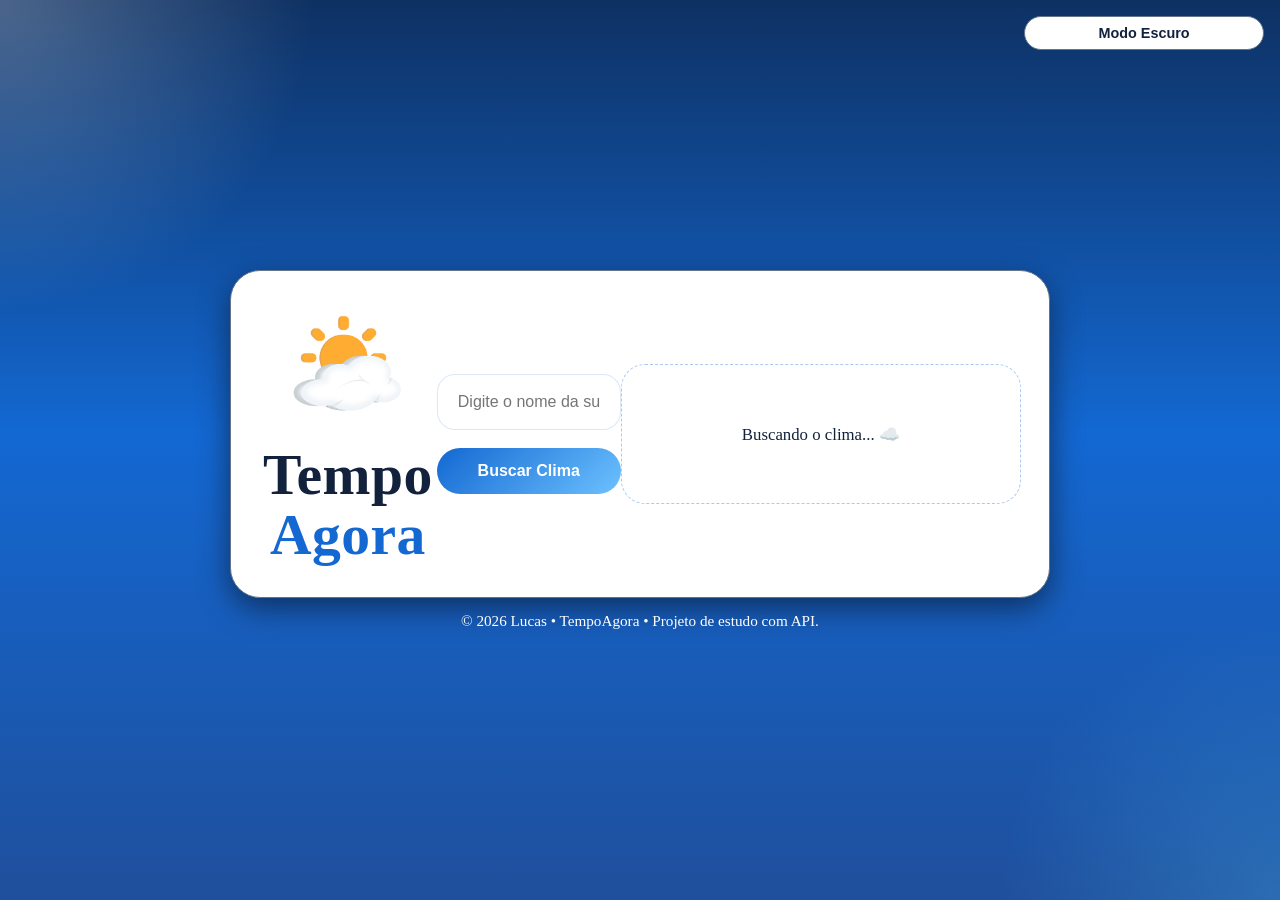
<file: index.html>
<!DOCTYPE html>
<html lang="pt-BR">
<head>
    <meta charset="UTF-8">
    <meta name="viewport" content="width=device-width, initial-scale=1.0">
    <title>Home App CLima</title>
    <link rel="stylesheet" href="css/style.css">
</head>
<body >
    <button id="btn-modo-escuro" onclick="alternarModoEscuro()">Modo Escuro</button>
    <main>
        <h1 id="logo">
            <img src="img/2.png" alt=" Ícone de clima">
            <span class="tempo">Tempo</span>
            <span class="agora">Agora</span>
        </h1>
        
    

       <!-- Tela de busca para o usuário digitar o nome da cidade e buscar o clima -->
<section id="tela-home">

    <input type="text"
    id="cidade"
     placeholder="Digite o nome da sua cidade">

     <button type="button" onclick="buscarClima()">Buscar Clima</button>
</section>

    <!-- Tela de carregamento para mostrar enquanto os dados estão sendo buscados da API -->
<section id="tela-carregamento" +>
    <div class="carregando">
        <p>Buscando o clima... ☁️</p>
    </div>
</section>

    <!-- Tela de resultado para mostrar o clima da cidade buscada -->
<section id="tela-resultado" class="escondido">
     <div id="resultado"></div>
     <button id="btn-voltar" type="button" onclick="voltar()">Voltar</button>
</section>
     </main>

    
     <footer>
         <p>&copy; 2026 Lucas • TempoAgora • Projeto de estudo com API.</p>
     </footer>

    <script src="config/config.js"></script>
    <script src="js/script.js"></script>
</body>
</html>
</file>
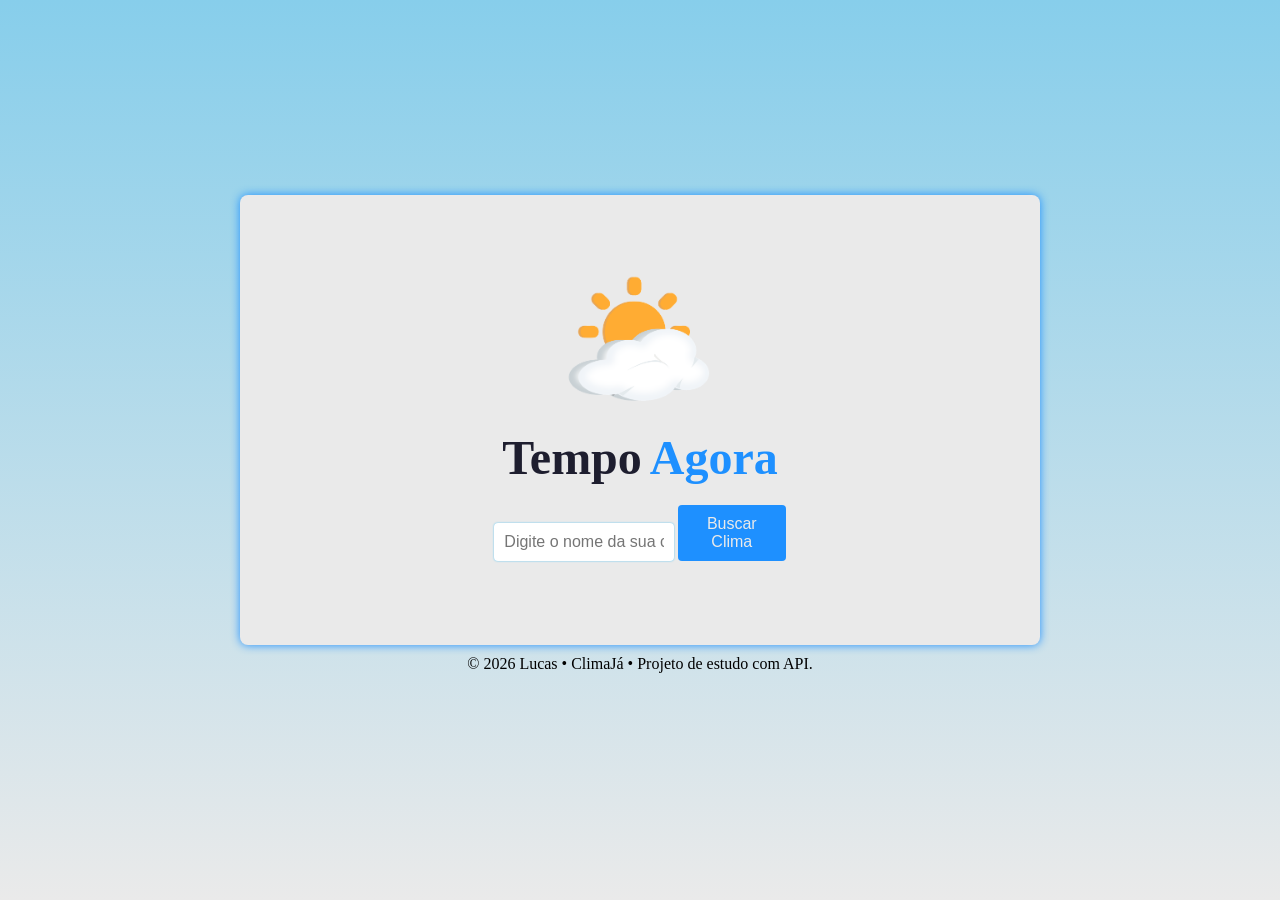
<file: App Clima/index.html>
<!DOCTYPE html>
<html lang="pt-BR">
<head>
    <meta charset="UTF-8">
    <meta name="viewport" content="width=device-width, initial-scale=1.0">
    <title>Home App CLima</title>
    <link rel="stylesheet" href="css/style.css">
</head>
<body>
    <script src="config/config.js"></script>
    <script src="js/script.js"></script>
    
    <main>
        <h1>
            <img src="img/2.png" alt="">
            <span class="tempo">Tempo</span>
            <span class="agora">Agora</span>
        </h1>
        
    

       <!-- Tela de busca para o usuário digitar o nome da cidade e buscar o clima -->
<section id="tela-home">

    <input type="text"
    id="cidade"
     placeholder="Digite o nome da sua cidade">

     <button onclick="buscarClima()">Buscar Clima</button>
</section>

    <!-- Tela de carregamento para mostrar enquanto os dados estão sendo buscados da API -->
<section id="carregamento" class="escondido">

</section>

    <!-- Tela de resultado para mostrar o clima da cidade buscada -->
<section id="tela-resultado" class="escondido">

     <div id="resultado">
     </div>
     <button id="btn-voltar" onclick="voltar()">Voltar</button>

</section>
     </main>

    
     <footer>
         <p>&copy; 2026 Lucas • ClimaJá • Projeto de estudo com API.</p>
     </footer>


</body>
</html>
</file>
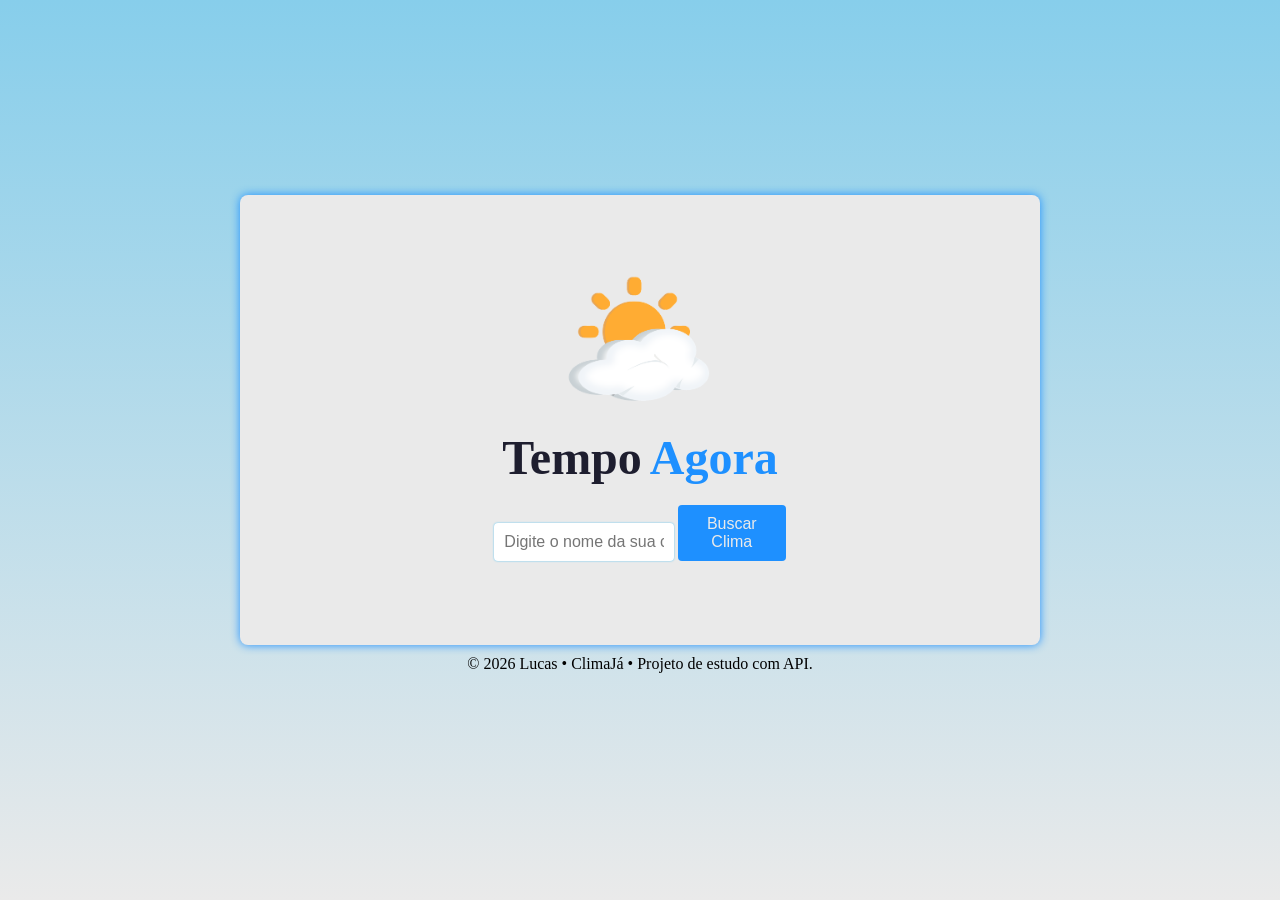
<file: App Clima/html/index.html>
<!DOCTYPE html>
<html lang="pt-BR">
<head>
    <meta charset="UTF-8">
    <meta name="viewport" content="width=device-width, initial-scale=1.0">
    <title>Home App CLima</title>
    <link rel="stylesheet" href="../css/style.css">
</head>
<body>
    <script src="../config/config.js"></script>
    <script src="../js/script.js"></script>
    
    <main>
        <h1>
            <img src="/App Clima/img/2.png" alt="">
            <span class="tempo">Tempo</span>
            <span class="agora">Agora</span>
        </h1>
        
    

       <!-- Tela de busca para o usuário digitar o nome da cidade e buscar o clima -->
<section id="tela-home">

    <input type="text"
    id="cidade"
     placeholder="Digite o nome da sua cidade">

     <button onclick="buscarClima()">Buscar Clima</button>
</section>

    <!-- Tela de carregamento para mostrar enquanto os dados estão sendo buscados da API -->
<section id="carregamento" class="escondido">

</section>

    <!-- Tela de resultado para mostrar o clima da cidade buscada -->
<section id="tela-resultado" class="escondido">

     <div id="resultado">
     </div>
     <button id="btn-voltar" onclick="voltar()">Voltar</button>

</section>
     </main>

    
     <footer>
         <p>&copy; 2026 Lucas • ClimaJá • Projeto de estudo com API.</p>
     </footer>


</body>
</html>
</file>
<file: css/style.css>
@import url('https://fonts.googleapis.com/css2?family=Russo+One&display=swap');


* {
    margin: 0;
    padding: 0;
    box-sizing: border-box;
}


:root {
    /* Fundo do gradiente (do escuro pro claro) */
    --cor0: #0e3163;
    --cor1: #1368d2;
    --cor6: #1f4f9c;
    --cor7: #6cc1ff;

    /* Card */
    --cor4: #ffffff;
    --cor3: #eef6ff;

    /* Texto */
    --cor5: #13223c;
    --cor8: #64748b;

    --font0: 'Russo One', Arial, Helvetica, sans-serif;
    --font1: 'Caveat', cursive;
}

body.modo-escuro {
    --cor0: #0a0f1a;
    --cor1: #294d88;
    --cor6: #1e3a8a;
    --cor7: #2563eb;

    --cor4: #1f2937;
    --cor3: #111827;

    --cor5: #f1f5f9;
    --cor8: #94a3b8;
}
#btn-modo-escuro {
    position: fixed;
    top: 16px;
    right: 16px;
    padding: 8px 16px;
    background: var(--cor4);
    color: var(--cor5);
    border: var(--cor8) 1px solid;
    border-radius: 999px;
    font-size: 0.9rem;
    font-weight: 600;
    cursor: pointer;
    transition: background-color 0.3s ease, color 0.3s ease, border-color 0.3s ease;
}

#btn-modo-escuro:hover {
    background: var(--cor1);
    filter: brightness(1.1);
}

html,
body {
    min-height: 100%;
}

body {
    height: 100vh;
    display: flex;
    flex-direction: column;
    justify-content: center;
    align-items: center;
    padding: 24px;
    background: radial-gradient(circle at top left, rgba(255, 255, 255, 0.25), transparent 20%),
        radial-gradient(circle at bottom right, rgba(79, 195, 247, 0.25), transparent 18%),
        linear-gradient(180deg, var(--cor0) 0%, var(--cor1) 48%, var(--cor6) 100%);
}

::selection {
    background: var(--cor0);
}

main {
    width: min(100%, 820px);
    background: var(--cor4);
    border: 1px solid var(--cor8);
    border-radius: 30px;
    box-shadow: 0 10px 30px var(--cor0);
    padding: 32px 28px;
    display: flex;
    justify-content: center;

}

h1 {
    font-family: var(--font1);
    font-size: clamp(2rem, 4vw, 3rem);
    line-height: 1.05;
    letter-spacing: 0.01em;
    text-align: center;
    color: var(--cor5);
}

img {
    width: 130px;
    height: auto;
    display: block;
    margin: 0 auto 12px;
    transition: transform 0.2s ease, filter 0.2s ease;
    
}

header {
    width: 100%;
}

.tempo,
.agora {
    display: inline-block;
    font-size: 1.1rem;
}

.tempo {
    color: var(--cor5);
    font-size: 1.2em;
}

.agora {
    color: var(--cor1);
    font-size: 1.2em;
}

section {
    width: 100%;
}

#tela-home, #tela-resultado, #tela-carregamento {
    width: 100%;
    display: flex;
    flex-direction: column;
    align-items: center;
    justify-content: center;
    gap: 18px;
}

#tela-home {
    display: flex;
    flex-direction: column;
    align-items: center;
    width: 350px;
}

input {
    width: 100%;
    max-width: 520px;
    padding: 18px 20px;
    border-radius: 18px;
    border: 1px solid rgba(19, 104, 210, 0.15);
    background: rgba(255, 255, 255, 0.95);
    box-shadow: inset 0 0 0 1px rgba(255, 255, 255, 0.65);
    font-size: 1rem;
    color: var(--cor5);
    transition: transform 0.2s ease, border-color 0.2s ease, box-shadow 0.2s ease;
}

input:focus {
    outline: none;
    border-color: var(--cor1);
    box-shadow: 0 0 0 4px rgba(19, 104, 210, 0.12);
    transform: translateY(-1px);
}

button {
    width: min(240px, 100%);
    padding: 14px 24px;
    border: none;
    border-radius: 999px;
    background: linear-gradient(135deg, var(--cor1), var(--cor7));
    color: white;
    font-size: 1rem;
    font-weight: 700;
    cursor: pointer;
    transition: transform 0.18s ease, box-shadow 0.18s ease, filter 0.18s ease;
}

button:hover {
    transform: translateY(-2px);
    box-shadow: 0 18px 30px rgba(19, 104, 210, 0.2);
}

button:active {
    transform: translateY(0);
}

#btn-voltar {
    display: none;
    padding: 12px 20px;
    background: var(--cor4);
    color: var(--cor5);
    border: 1px solid rgba(79, 195, 247, 0.35);
    width: auto;
    min-width: 160px;
}

.carregando {
    min-height: 140px;
    width: 100%;
    max-width: 520px;
    border-radius: 24px;
    background: var(--cor4);
    border: 1px dashed rgba(19, 104, 210, 0.35);
    display: flex;
    align-items: center;
    justify-content: center;
}

.carregando p {
    font-size: 1.05rem;
    color: var(--cor5);
}

.resultado-clima {
    width: 100%;
    max-width: 520px;
    background: var(--cor3);
    border-radius: 26px;
    padding: 28px 26px;
    box-shadow: 0 20px 40px rgba(32, 71, 133, 0.08);
    text-align: left;
    color: var(--cor5);
}

.resultado-clima h2 {
    margin-bottom: 16px;
    font-size: 2rem;
    color: var(--cor5);
}

.resultado-clima p {
    background: var(--cor4);
    margin-bottom: 12px;
    color: var(--cor5);
    font-size: 1rem;
    line-height: 1.7;
}

.card-temperatura {
    display: flex;
    align-items: center;
    gap: 15px;
    background: var(--cor3);
    padding: 18px 22px;
    border-radius: 18px;
    color: var(--cor5);

}

.temp-info {
    display: flex;
    flex-direction: column;
    gap: 6px;

}

.temp-valor {
    font-size: 1.8rem;
    font-weight: 700;

}

.temp-descricao {
    font-size: 1.05rem;
    color: var(--cor5);
}

.label-detalhe {
    font-size: 1.1rem;
    font-weight: 600;
    color: var(--cor5);
}

.valor-detalhe {
    font-size: 1.2rem;
    font-weight: 700;
    color: var(--cor5);
}

.icone-temp {
    font-size: 2.8rem;
}

.resultado-clima .card-temperatura {
    background: var(--cor3);
    border: 1px solid rgba(19, 104, 210, 0.15);
}

.cards-detalhes {
    display: flex;
    gap: 18px;
    margin-top: 22px;
}
.card-detalhe {
    flex: 1;
    background: var(--cor3);
    border-radius: 18px;
    padding: 18px 22px;
    display: flex;
    flex-direction: column;
    align-items: center;
    gap: 6px;
}

footer {
    width: 100%;
    text-align: center;
    padding-top: 14px;
    color: var(--cor4);
    font-size: 0.95rem;
}

.escondido {
    display: none !important;
}

@media (max-width: 640px) {
    body {
        padding: 18px;
    }

    main {
        padding: 24px 18px;
    }

    h1 {
        font-size: 2.2rem;
    }

    button,
    input, .carregando, .resultado-clima {
        max-width: 100%;
    }
}
</file>
<file: App Clima/css/style.css>
* {
    margin: 0;
    padding: 0;
    box-sizing: border-box;
}
#btn-voltar {
    display: none;
}

@import url('https://fonts.googleapis.com/css2?family=Caveat:wght@400..700&display=swap');



:root {
    --cor0: #87CEEB;
    --cor1: #1E90FF;
    --cor2: #FFD166;
    --cor3: #eaeaea;
    --cor4: #333333;
    --cor5: #1E1E2F;
    --cor6: #2A2A40;
    --cor7: #4FC3F7;
    --cor8: #cacaca;
    --fonte0: Arial, Helvetica , sans-serif;
    --fonte1: 'Bebas Neue', cursive ;
    --fonte2: 'Caveat', cursive ;
}

body {
    height: 100vh;
    display: flex;
    flex-direction: column;
    justify-content: center;
    align-items: center; 
    background: linear-gradient(var(--cor0), var(--cor3));
    

}

img {
    width: 170px;
    height: 170px;
    margin: auto;
    display: flex;

}

h1 {
    margin-bottom: 20px;
    font-family: 'Caveat', cursive;
    
}
.tempo {
    color: var(--cor5);
    font-size: 1.5em;
    margin-right: 0px;
}
.agora {
    color: var(--cor1);
    font-size: 1.5em;
    margin-left: 0px;
}

main
 { 
    height: 450px;
    min-height: 200px;
    width: 90%;
    max-width: 800px;
    background: var(--cor3); 
    text-align: center ;
    border-radius: 8px;
    display: flex;
    flex-direction: column;
    justify-content: center;
    align-items: center;
    box-shadow: var(--cor1) 0px 0px 10px;
}



input {
    width: 50%;
    padding: 10px;
    margin-bottom: 20px;
    border: none;
    border-radius: 4px;
    font-size: 16px;
    box-shadow: 0 0 2px var(--cor7);
}

button {
    padding: 10px 20px;
    background: var(--cor1);
    color: var(--cor3);
    border: none;
    border-radius: 4px;
    font-size: 16px;
    cursor: pointer;
    width: 30%;
}

#btn-voltar {
    background: var(--cor7);
    margin-top: 10px;
    margin: auto;
}

footer {
    width: 100%;
    padding: 10px;
    align-items: center;
    height: 60px;
    text-align: center;
}

/* Esconder telas */
.escondido {
    display: none;
}
</file>
